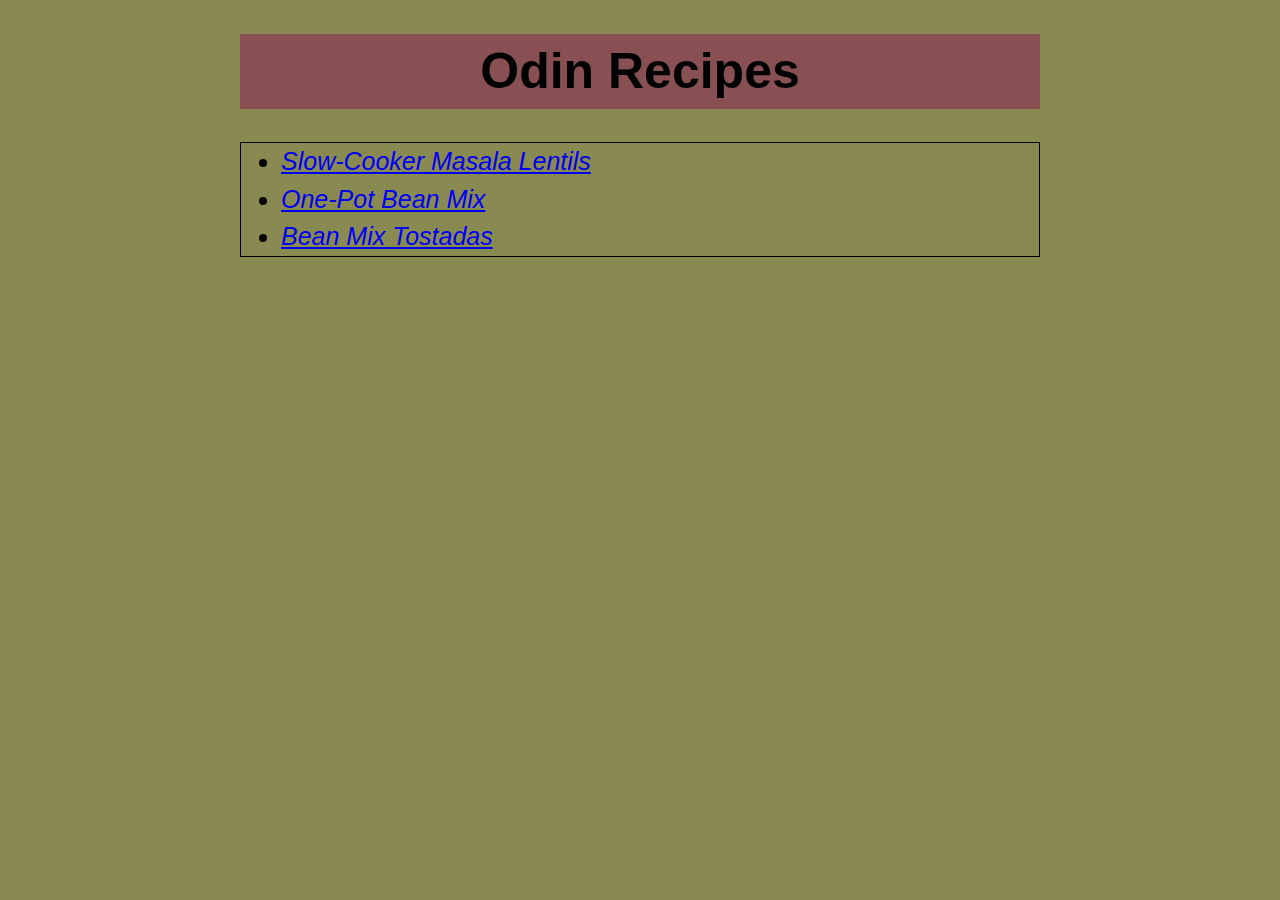
<file: index.html>
<!DOCTYPE html>
<html lang="en">

<head>
    <link rel="stylesheet" href="./style.css">
    <meta charset="UTF-8">
    <title>Odin Recipes</title>
</head>

<body>
    <h1>Odin Recipes</h1>
    <ul>
        <li><a href="./recipes/masala-lentils.html">
            Slow-Cooker Masala Lentils</a></li>
        <li><a href="./recipes/bean-mix.html">One-Pot Bean Mix</a></li>
        <li><a href="./recipes/tostadas.html">Bean Mix Tostadas</a></li>
    </ul>
</body>

</html>
</file>
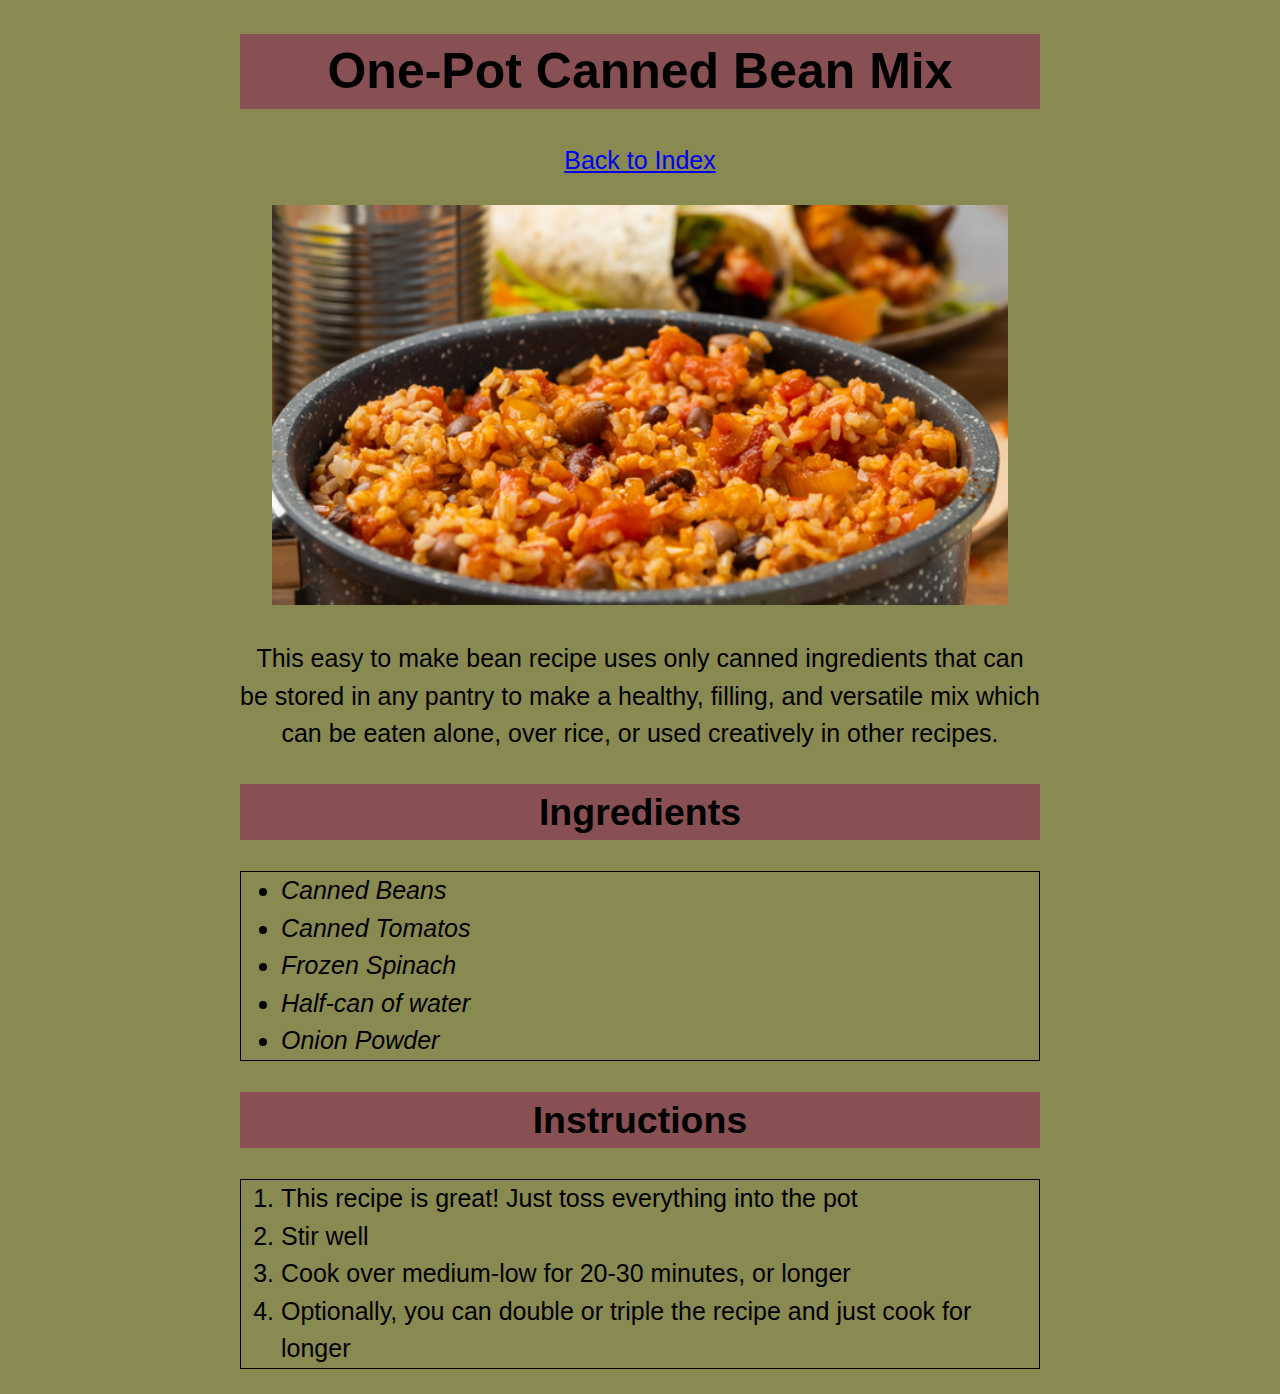
<file: recipes/bean-mix.html>
<!DOCTYPE html>
<html lang="en">

<head>
    <link rel="stylesheet" href="../style.css">
    <meta charset="UTF-8">
    <title>Bean Mix</title>
</head>

<body>
    <h1>One-Pot Canned Bean Mix</h1>
    <p><a href="../index.html">Back to Index</a></p>
    <img src="../images/bean-mix.png" alt="A full pot brimming with beans">
    <p>
        This easy to make bean recipe uses only canned ingredients that can be
        stored in any pantry to make a healthy, filling, and versatile mix
        which can be eaten alone, over rice, or used creatively in other
        recipes.
    </p>

    <h2>Ingredients</h2>
    <ul>
        <li>Canned Beans</li>
        <li>Canned Tomatos</li>
        <li>Frozen Spinach</li>
        <li>Half-can of water</li>
        <li>Onion Powder</li>
    </ul>

    <h2>Instructions</h2>
    <ol class="left">
        <li>This recipe is great! Just toss everything into the pot</li>
        <li>Stir well</li>
        <li>Cook over medium-low for 20-30 minutes, or longer</li>
        <li>
            Optionally, you can double or triple the recipe and just cook
            for longer
        </li>
    </ol>


</body>

</html>
</file>
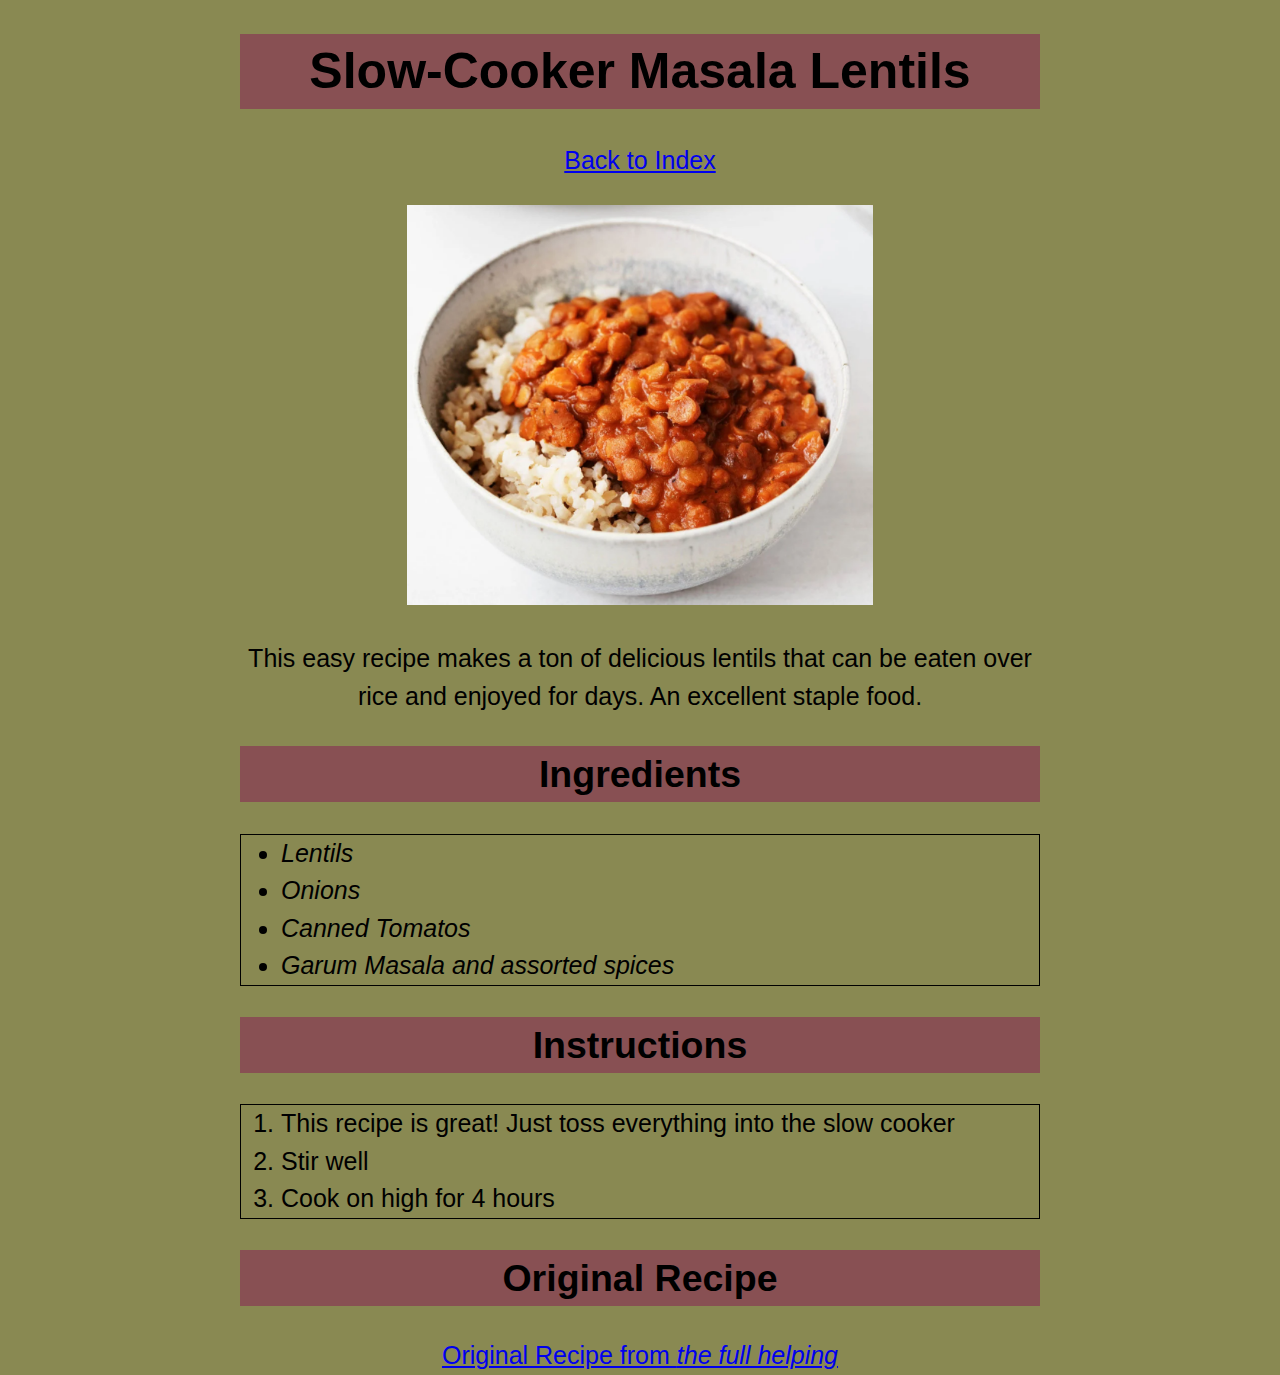
<file: recipes/masala-lentils.html>
<!DOCTYPE html>
<html lang="en">

<head>
    <link rel="stylesheet" href="../style.css">
    <meta charset="UTF-8">
    <title>Masala Lentils</title>
</head>

<body>
    <h1>Slow-Cooker Masala Lentils</h1>
    <p><a href="../index.html">Back to Index</a></p>
    <img src="../images/masala-lentils.png" alt="A bowl of cooked lentils">
    <p>
        This easy recipe makes a ton of delicious lentils that can be eaten
        over rice and enjoyed for days. An excellent staple food.
    </p>

    <h2>Ingredients</h2>
    <ul>
        <li>Lentils</li>
        <li>Onions</li>
        <li>Canned Tomatos</li>
        <li>Garum Masala and assorted spices</li>
    </ul>

    <h2>Instructions</h2>
    <ol class="left">
        <li>This recipe is great! Just toss everything into the slow cooker</li>
        <li>Stir well</li>
        <li>Cook on high for 4 hours</li>
    </ol>

    <h2>Original Recipe</h2>
    <a href="https://www.thefullhelping.com/slow-cooker-masala-lentils-hamilton-beach-slow-cooker-giveaway/">
        Original Recipe from <em>the full helping</em>
    </a>
</body>

</html>
</file>
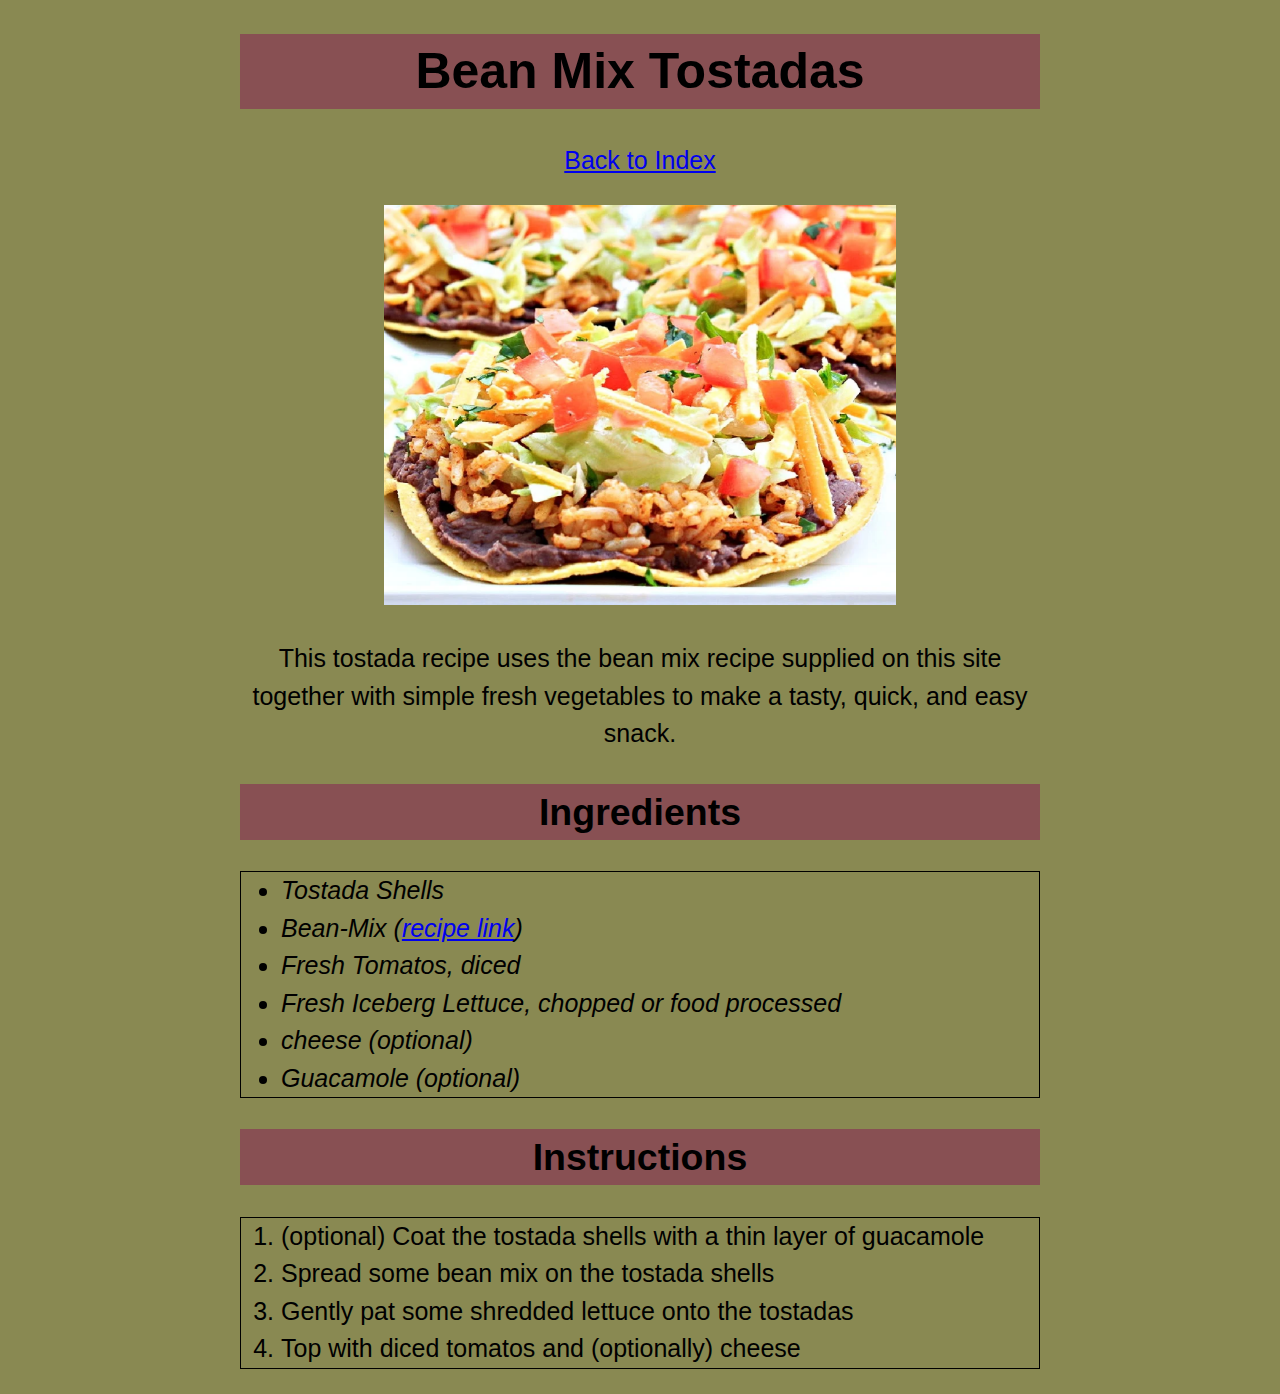
<file: recipes/tostadas.html>
<!DOCTYPE html>
<html lang="en">

<head>
    <link rel="stylesheet" href="../style.css">
    <meta charset="UTF-8">
    <title>Tostadas</title>
</head>

<body>
    <h1>Bean Mix Tostadas</h1>
    <p><a href="../index.html">Back to Index</a></p>
    <img src="../images/tostadas.png" alt="A colorful bean tostada.">
    <p>
        This tostada recipe uses the bean mix recipe supplied on this site 
        together with simple fresh vegetables to make a tasty, quick, and easy
        snack.
    </p>

    <h2>Ingredients</h2>
    <ul>
        <li>Tostada Shells</li>
        <li>Bean-Mix (<a href="bean-mix.html">recipe link</a>)</li>
        <li>Fresh Tomatos, diced</li>
        <li>Fresh Iceberg Lettuce, chopped or food processed</li>
        <li>cheese (optional)</li>
        <li>Guacamole (optional)</li>
    </ul>

    <h2>Instructions</h2>
    <ol class="left">
        <li>
            (optional) Coat the tostada shells with a thin layer of
            guacamole
        </li>
        <li>Spread some bean mix on the tostada shells</li>
        <li>Gently pat some shredded lettuce onto the tostadas</li>
        <li>
            Top with diced tomatos and (optionally) cheese
        </li>
    </ol>
</body>

</html>
</file>
<file: style.css>
body {
  background-color: #898952;
  text-align: center;
  font-size: 25px;
  line-height: 1.5;
  font-family: Arial, sans-serif;
  max-width: 800px;
  margin: 0 auto;
}

ul li {
  font-style: italic;
}

ol,
ul {
  text-align: left;
  border: 1px solid;
}

img {
  height: 400px;
  width: auto;
  margin: 0 auto;
}

h1,
h2,
.heading {
  background-color: #885053;
}
</file>
